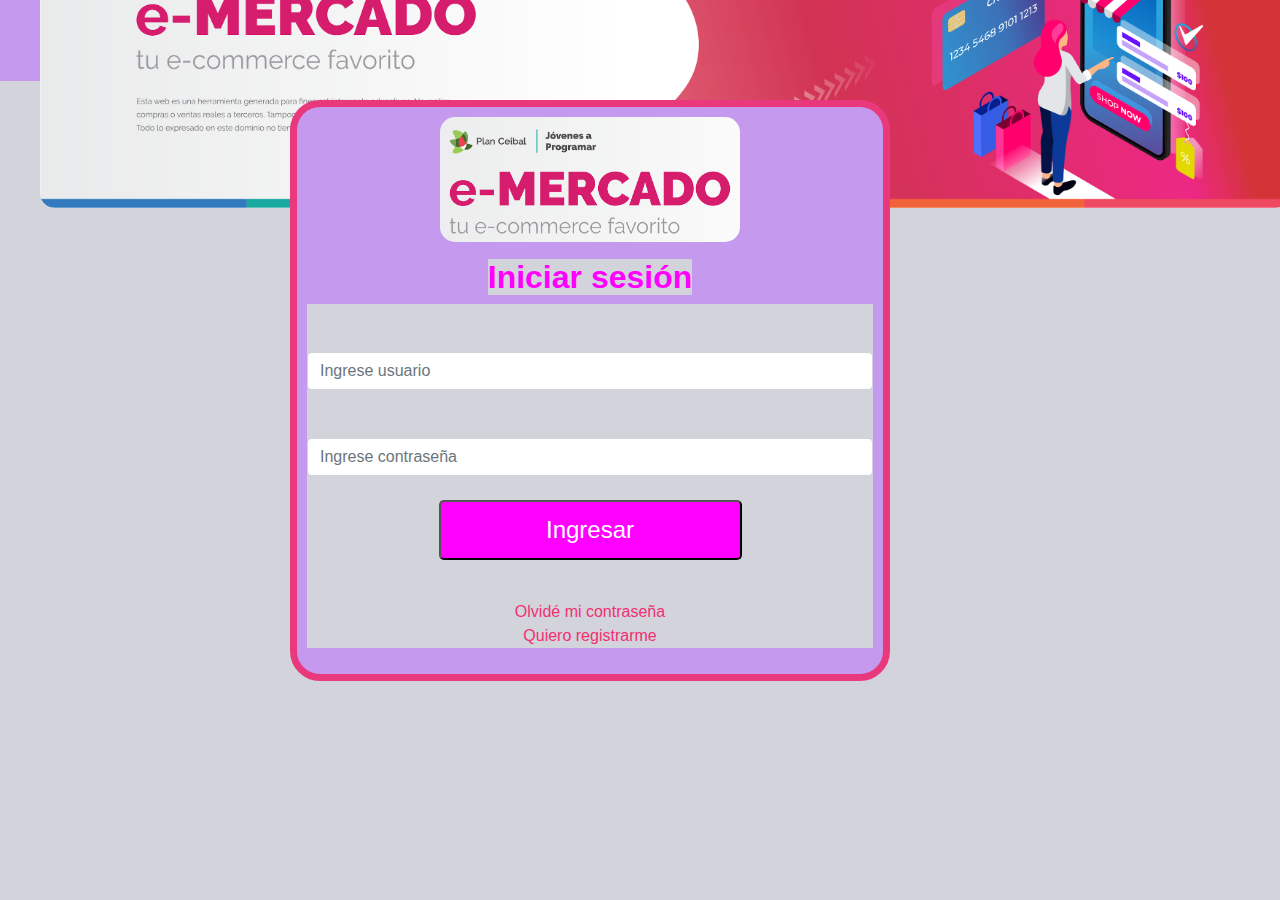
<file: index.html>
<!DOCTYPE html>
<!-- saved from url=(0049)https://getbootstrap.com/docs/4.3/examples/album/ -->
<html lang="en">

<head>
  <meta http-equiv="Content-Type" content="text/html; charset=UTF-8">
  <meta name="viewport" content="width=device-width, initial-scale=1, shrink-to-fit=no">
  <meta name="description" content="">
  <title>eMercado - Todo lo que busques está aquí</title>

  <link rel="canonical" href="https://getbootstrap.com/docs/4.3/examples/album/">
  <link href="https://fonts.googleapis.com/css?family=Raleway:300,300i,400,400i,700,700i,900,900i" rel="stylesheet">
  <!-- Bootstrap core CSS -->
  <link href="css/bootstrap.min.css" rel="stylesheet">
  <link href="css/styles.css" rel="stylesheet">
  <img src="img/cover_back.png" width="1250px">
<style>

    body {
      background-color: gray
    }
    html, body{
      height: 30%;
    }
    * {
      font-family: 'Franklin Gothic Medium', 'Arial Narrow', Arial, sans-serif;
      background-color: rgb(211, 211, 219);
    }

    h1 {
  
      color: fuchsia;
      font-size: xx-large;
      background-color: rgb(197, 153, 238)
  
    }

    body {
      
      display: -ms-flexbox;
      display: flex;
      -ms-flex-align: center;
      align-items: center;
      padding-top: 40px;
      padding-bottom: 40px;
      padding-left: 40px;
      padding-right:40px;
      background-color: rgb(197, 153, 238)
    }

    img {
    border-radius: 15px;  
    align-content: center;

    }

    button {
      background-color: fuchsia;
      color: white;
      display: inline-block;
      width: 303px;
      font-size: x-large;
      border-radius: 5px;
      padding: 10px 20px 10px 20px;
    }

    button:hover{
      background: white;
      color: fuchsia;
    }

    a {
      color: rgb(241, 48, 113);
      font: small;
    }

    .form {
      border: 7px solid rgb(233, 57, 124);
      border-radius: 30px;
      width: 50%;
      max-width: 1200px;
      padding-top: 10px;
      padding-right: 10px;
      padding-bottom: 10px;
      padding-left: 10px;
      margin-top: 700px;
      margin-left: -1000px;
      text-align: center;
      background-color: rgb(197, 153, 238);
    }
  </style>
</head>


  <body>
    
  <form class="form" id="form">
    <img src="img/login.png" width="300">
    <p>
    <p>
    <h1><b>Iniciar sesión</b></h1>
    <div>
      <!--username-->
     <br> <label for="username"></label>
       <input id= "username" type="text" class= "form-control" placeholder="Ingrese usuario" required>

      <!--password-->
     <br> <label for="password"></label>
      <input id= "password" type="password" class= "form-control" placeholder="Ingrese contraseña" required>
      <p>
      <br><button id= "button" type="submit" >Ingresar</button>
      <p>

     <br> <a href="#">Olvidé mi contraseña</a>
     <br> <a href="#">Quiero registrarme</a>
    </div>
  </div>
  <script src="js/init.js"></script>
  <script src="js/login.js"></script>
  <script src="js/nombre-usuario.js"></script>

</body>


</html>
</file>
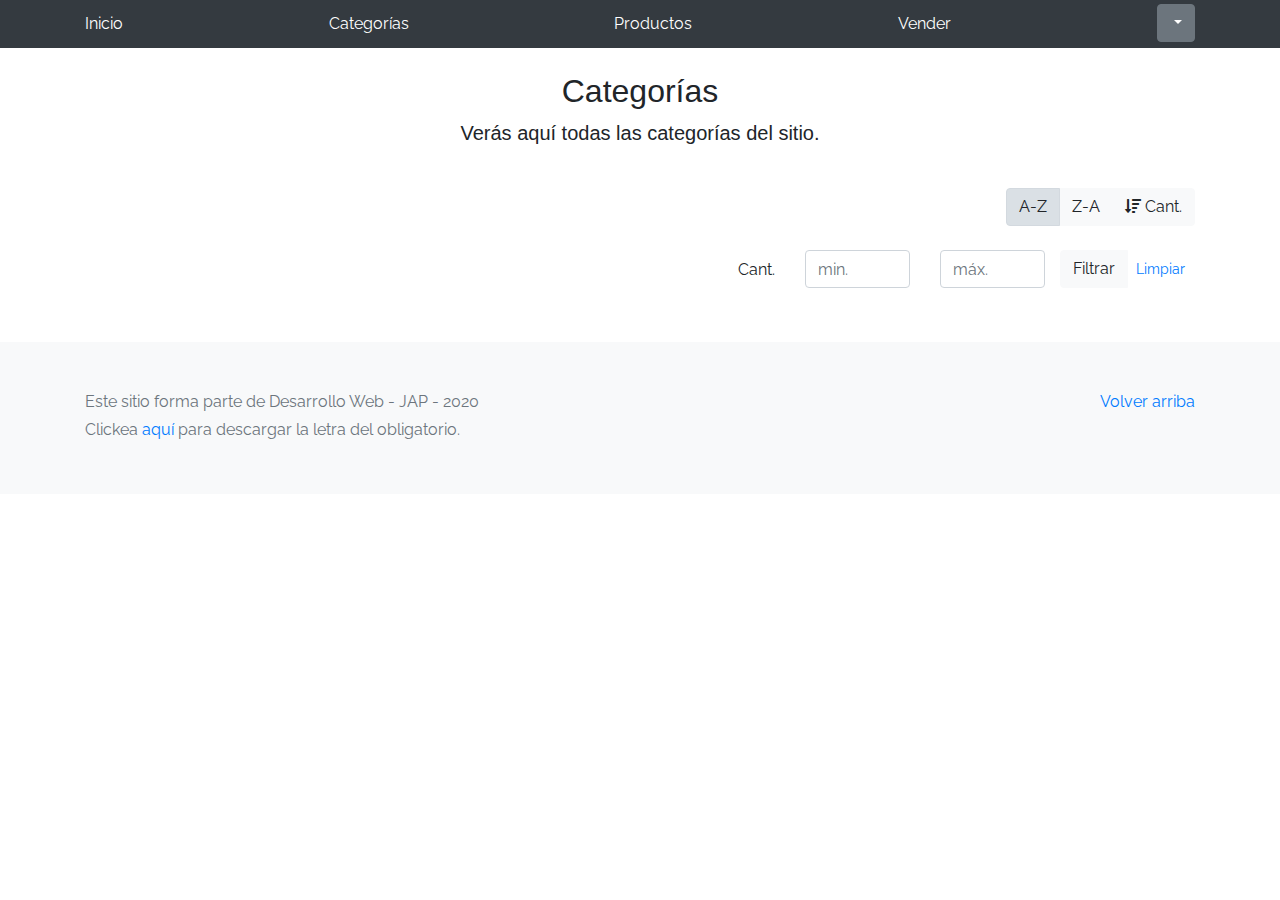
<file: categories.html>
<!DOCTYPE html>
<!-- saved from url=(0049)https://getbootstrap.com/docs/4.3/examples/album/ -->
<html lang="en">
  <head>
    <meta http-equiv="Content-Type" content="text/html; charset=UTF-8">
    <meta name="viewport" content="width=device-width, initial-scale=1, shrink-to-fit=no">
    <meta name="description" content="">
    <title>eMercado - Todo lo que busques está aquí</title>

    <link rel="canonical" href="https://getbootstrap.com/docs/4.3/examples/album/">
    <link href="https://fonts.googleapis.com/css?family=Raleway:300,300i,400,400i,700,700i,900,900i" rel="stylesheet">
    <link href="css/font-awesome.min.css" rel="stylesheet">

    <link href="css/bootstrap.min.css" rel="stylesheet">
    <link href="css/styles.css" rel="stylesheet">
  </head>
  <body>
    <nav class="site-header sticky-top py-1 bg-dark">
      <div class="container d-flex flex-column flex-md-row justify-content-between">
        <a class="py-2 d-none d-md-inline-block" href="index.html">Inicio</a>
        <a class="py-2 d-none d-md-inline-block" href="categories.html">Categorías</a>
        <a class="py-2 d-none d-md-inline-block" href="products.html">Productos</a>
        <a class="py-2 d-none d-md-inline-block" href="sell.html">Vender</a>
      <div class="dropdown">
        <button class="btn btn-secondary dropdown-toggle" type="button" data-toggle="dropdown" aria-haspopup="true" aria-expanded="false"><span id="username" ></span>
        </button>
        <div class="dropdown-menu" aria-labelledby="username">
          <a class="dropdown-item" href="cart.html">Mi carrito</a>
          <a class="dropdown-item" href="my-profile.html">Mi perfil</a>
          <a class="dropdown-item" onclick="localStorage.clear()"; href="index.html">Cerrar sesión</a>
        </div>
      </div>
    </nav>
  
    <main role="main" class="pb-5">
        <div class="text-center p-4">
            <h2>Categorías</h2>
            <p class="lead">Verás aquí todas las categorías del sitio.</p>
        </div>
        <div class="container">
            <div class="row">
                <div class="col text-right">
                    <div class="btn-group btn-group-toggle mb-4" data-toggle="buttons">
                        <label class="btn btn-light active" id="sortAsc" >
                            <input type="radio" name="options" autocomplete="off" checked>A-Z
                        </label>
                        <label class="btn btn-light" id="sortDesc" >
                            <input type="radio" name="options" autocomplete="off">Z-A
                        </label>
                        <label class="btn btn-light" id="sortByCount" >
                            <input type="radio" name="options" autocomplete="off"><i class="fas fa-sort-amount-down mr-1"></i>Cant.
                        </label>
                    </div>
                </div>
            </div>
            <div class="row justify-content-end">
              <div class="col-md-6"></div>
                <div class="col-md-6 col-sm-12 mb-1 container">
                  <div class="row container p-0 m-0">
                    <div class="col">
                      <p class="font-weight-normal text-right my-2">Cant.</p>
                    </div>
                    <div class="col">
                      <input class="form-control" type="number" placeholder="min." id="rangeFilterCountMin">
                    </div>
                    <div class="col">
                      <input class="form-control" type="number" placeholder="máx." id="rangeFilterCountMax">
                    </div>
                    <div class="col-3 p-0">
                      <div class="btn-group" role="group">
                        <button class="btn btn-light btn-block" id="rangeFilterCount">Filtrar</button>
                        <button class="btn btn-link btn-sm" id="clearRangeFilter">Limpiar</button>
                      </div>
                    </div>
                  </div>
                </div>
            </div>
            <div class="row">
                <div class="list-group" id="cat-list-container">
                </div>
            </div>
        </div>
    </main>
    <footer class="text-muted bg-light">
      <div class="container">
        <p class="float-right">
          <a href="#">Volver arriba</a>
        </p>
        <p>Este sitio forma parte de Desarrollo Web - JAP - 2020</p>
        <p>Clickea <a target="_blank" href="Letra.pdf">aquí</a> para descargar la letra del obligatorio.</p>
      </div>
    </footer>
    <div id="spinner-wrapper"><div class="lds-ring"><div></div><div></div><div></div><div></div></div></div>
    <script src="js/jquery-3.4.1.min.js"></script>
    <script src="js/bootstrap.bundle.min.js"></script>
    <script src="js/init.js"></script>
    <script src="js/categories.js"></script>
    <script src="js/nombre-usuario.js"></script>
  </body>
</html>
</file>
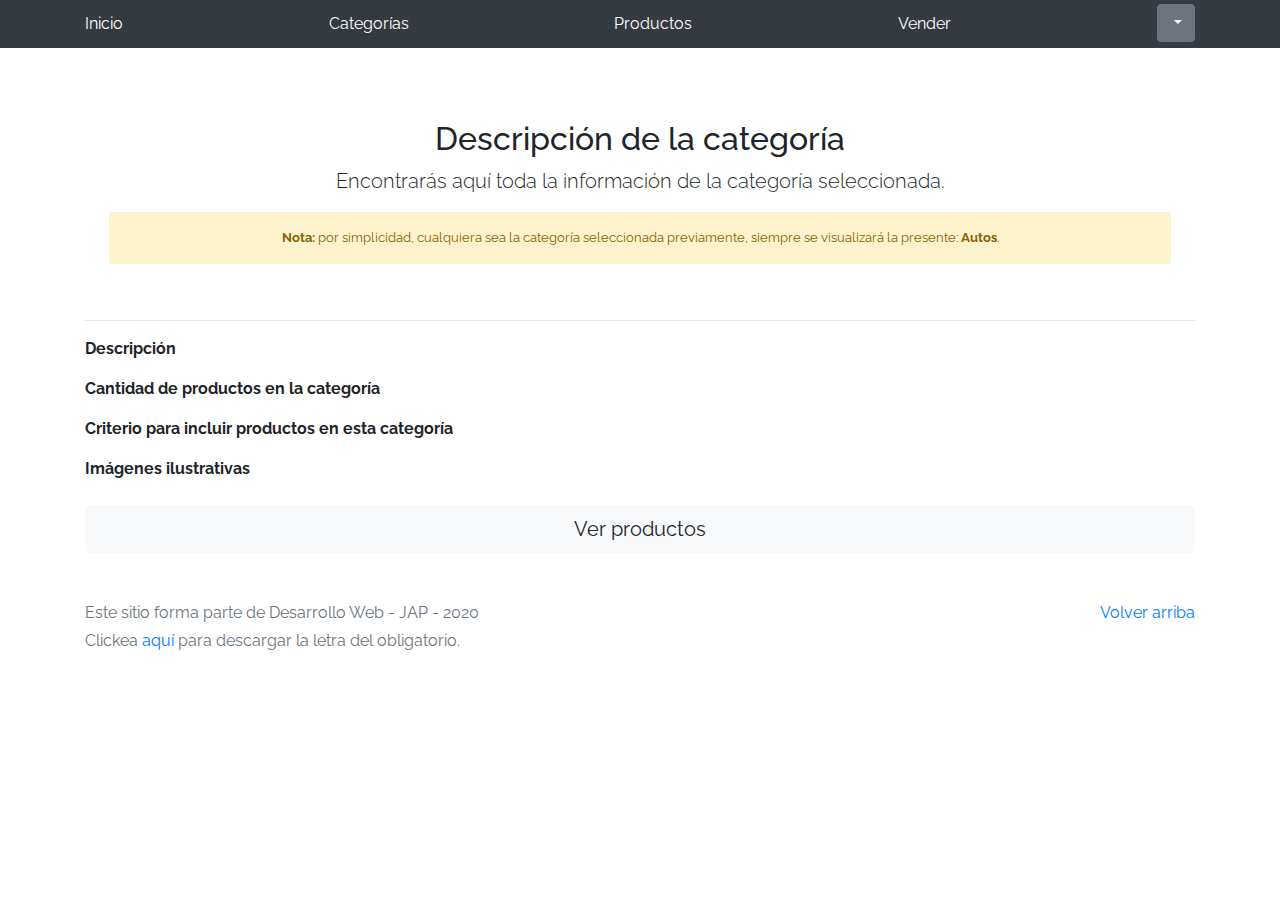
<file: category-info.html>
<!DOCTYPE html>
<!-- saved from url=(0049)https://getbootstrap.com/docs/4.3/examples/album/ -->
<html lang="en">

<head>
  <meta http-equiv="Content-Type" content="text/html; charset=UTF-8">
  <meta name="viewport" content="width=device-width, initial-scale=1, shrink-to-fit=no">
  <meta name="description" content="">
  <title>eMercado - Todo lo que busques está aquí</title>

  <link rel="canonical" href="https://getbootstrap.com/docs/4.3/examples/album/">
  <link href="https://fonts.googleapis.com/css?family=Raleway:300,300i,400,400i,700,700i,900,900i" rel="stylesheet">
  <!-- Bootstrap core CSS -->
  <link href="css/bootstrap.min.css" rel="stylesheet">
  <link href="css/styles.css" rel="stylesheet">
</head>

<body>
  <nav class="site-header sticky-top py-1 bg-dark">
    <div class="container d-flex flex-column flex-md-row justify-content-between">
      <a class="py-2 d-none d-md-inline-block" href="index.html">Inicio</a>
      <a class="py-2 d-none d-md-inline-block" href="categories.html">Categorías</a>
      <a class="py-2 d-none d-md-inline-block" href="products.html">Productos</a>
      <a class="py-2 d-none d-md-inline-block" href="sell.html">Vender</a>
    <div class="dropdown">
      <button class="btn btn-secondary dropdown-toggle" type="button" data-toggle="dropdown" aria-haspopup="true" aria-expanded="false"><span id="username" ></span>
      </button>
      <div class="dropdown-menu" aria-labelledby="username">
        <a class="dropdown-item" href="cart.html">Mi carrito</a>
        <a class="dropdown-item" href="my-profile.html">Mi perfil</a>
        <a class="dropdown-item" onclick="localStorage.clear()"; href="index.html">Cerrar sesión</a>
      </div>
    </div>
  </nav>
  
  <main role="main">
    <div class="container mt-5">
      <div class="text-center p-4">
        <h2>Descripción de la categoría</h2>
        <p class="lead">Encontrarás aquí toda la información de la categoría seleccionada.</p>
        <p class="small alert-warning py-3"><strong>Nota: </strong>por simplicidad, cualquiera sea la categoría
          seleccionada previamente, siempre se visualizará la presente: <strong>Autos</strong>.</p>
      </div>
      <h3 id="categoryName"></h3>
      <hr class="my-3">
      <dl>
        <dt>Descripción</dt>
        <dd>
          <p id="categoryDescription"></p>
        </dd>

        <dt>Cantidad de productos en la categoría</dt>
        <dd>
          <p id="productCount"></p>
        </dd>

        <dt>Criterio para incluir productos en esta categoría</dt>
        <dd>
          <p id="productCriteria"></p>
        </dd>

        <dt>Imágenes ilustrativas</dt>
        <dd>
          <div class="row text-center text-lg-left pt-2" id="productImagesGallery">
          </div>
        </dd>
      </dl>
      <a type="button" class="btn btn-light btn-lg btn-block" href="products.html">Ver productos</a>
    </div>
  </main>
  <footer class="text-muted">
    <div class="container">
      <p class="float-right">
        <a href="#">Volver arriba</a>
      </p>
      <p>Este sitio forma parte de Desarrollo Web - JAP - 2020</p>
      <p>Clickea <a target="_blank" href="Letra.pdf">aquí</a> para descargar la letra del obligatorio.</p>
    </div>
  </footer>
  <div id="spinner-wrapper">
    <div class="lds-ring">
      <div></div>
      <div></div>
      <div></div>
      <div></div>
    </div>
  </div>
  <script src="js/jquery-3.4.1.min.js"></script>
  <script src="js/bootstrap.bundle.min.js"></script>
  <script src="js/init.js"></script>
  <script src="js/category-info.js"></script>
  <script src="js/nombre-usuario.js"></script>
</body>

</html>
</file>
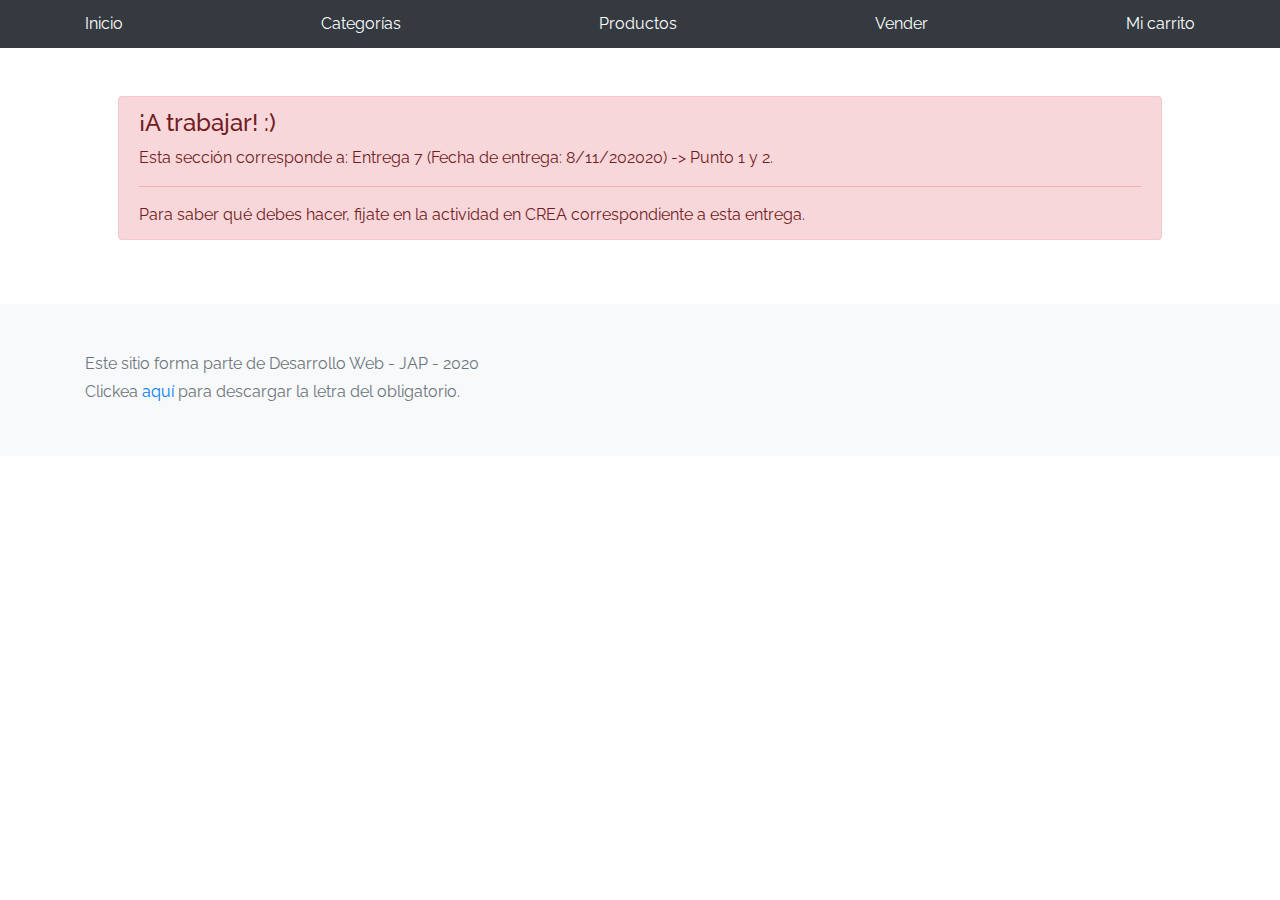
<file: my-profile.html>
<!DOCTYPE html>
<!-- saved from url=(0049)https://getbootstrap.com/docs/4.3/examples/album/ -->
<html lang="en">

<head>
  <meta http-equiv="Content-Type" content="text/html; charset=UTF-8">

  <meta name="viewport" content="width=device-width, initial-scale=1, shrink-to-fit=no">
  <meta name="description" content="">
  <title>eMercado - Todo lo que busques está aquí</title>

  <link rel="canonical" href="https://getbootstrap.com/docs/4.3/examples/album/">
  <link href="https://fonts.googleapis.com/css?family=Raleway:300,300i,400,400i,700,700i,900,900i" rel="stylesheet">

  <style>
    .bd-placeholder-img {
      font-size: 1.125rem;
      text-anchor: middle;
      -webkit-user-select: none;
      -moz-user-select: none;
      -ms-user-select: none;
      user-select: none;
    }

    @media (min-width: 768px) {
      .bd-placeholder-img-lg {
        font-size: 3.5rem;
      }
    }
  </style>
  <link href="css/bootstrap.min.css" rel="stylesheet">
  <link href="css/styles.css" rel="stylesheet">
  <link href="css/dropzone.css" rel="stylesheet">
</head>

<body>
  <nav class="site-header sticky-top py-1 bg-dark">
    <div class="container d-flex flex-column flex-md-row justify-content-between">
      <a class="py-2 d-none d-md-inline-block" href="index.html">Inicio</a>
      <a class="py-2 d-none d-md-inline-block" href="categories.html">Categorías</a>
      <a class="py-2 d-none d-md-inline-block" href="products.html">Productos</a>
      <a class="py-2 d-none d-md-inline-block" href="sell.html">Vender</a>
      <a class="py-2 d-none d-md-inline-block" href="cart.html">Mi carrito</a>
    </div>
  </nav>
  <div class="container p-5">
    <div class="alert alert-danger" role="alert" style="position: relative; width:auto; top: 0;">
      <h4 class="alert-heading">¡A trabajar! :)</h4>
      <p>Esta sección corresponde a: Entrega 7 (Fecha de entrega: 8/11/202020) -> Punto 1 y 2.</p>
      <hr>
      <p class="mb-0">Para saber qué debes hacer, fijate en la actividad en CREA correspondiente a esta entrega.</p>
    </div>
  </div>
  <footer class="text-muted bg-light">
    <div class="container">
      <p>Este sitio forma parte de Desarrollo Web - JAP - 2020</p>
      <p>Clickea <a target="_blank" href="Letra.pdf">aquí</a> para descargar la letra del obligatorio.</p>
    </div>
  </footer>
  <div class="alert fade alert-success" role="alert" id="alertResult">
    <span id="resultSpan"></span>
    <button type="button" class="close" data-dismiss="alert" aria-label="Close">
      <span aria-hidden="true">&times;</span>
    </button>
  </div>
  <div id="spinner-wrapper">
    <div class="lds-ring">
      <div></div>
      <div></div>
      <div></div>
      <div></div>
    </div>
  </div>
  <script src="js/jquery-3.4.1.min.js"></script>
  <script src="js/bootstrap.bundle.min.js"></script>
  <script src="js/dropzone.js"></script>
  <script src="js/init.js"></script>
  <script src="js/my-profile.js"></script>
</body>

</html>
</file>
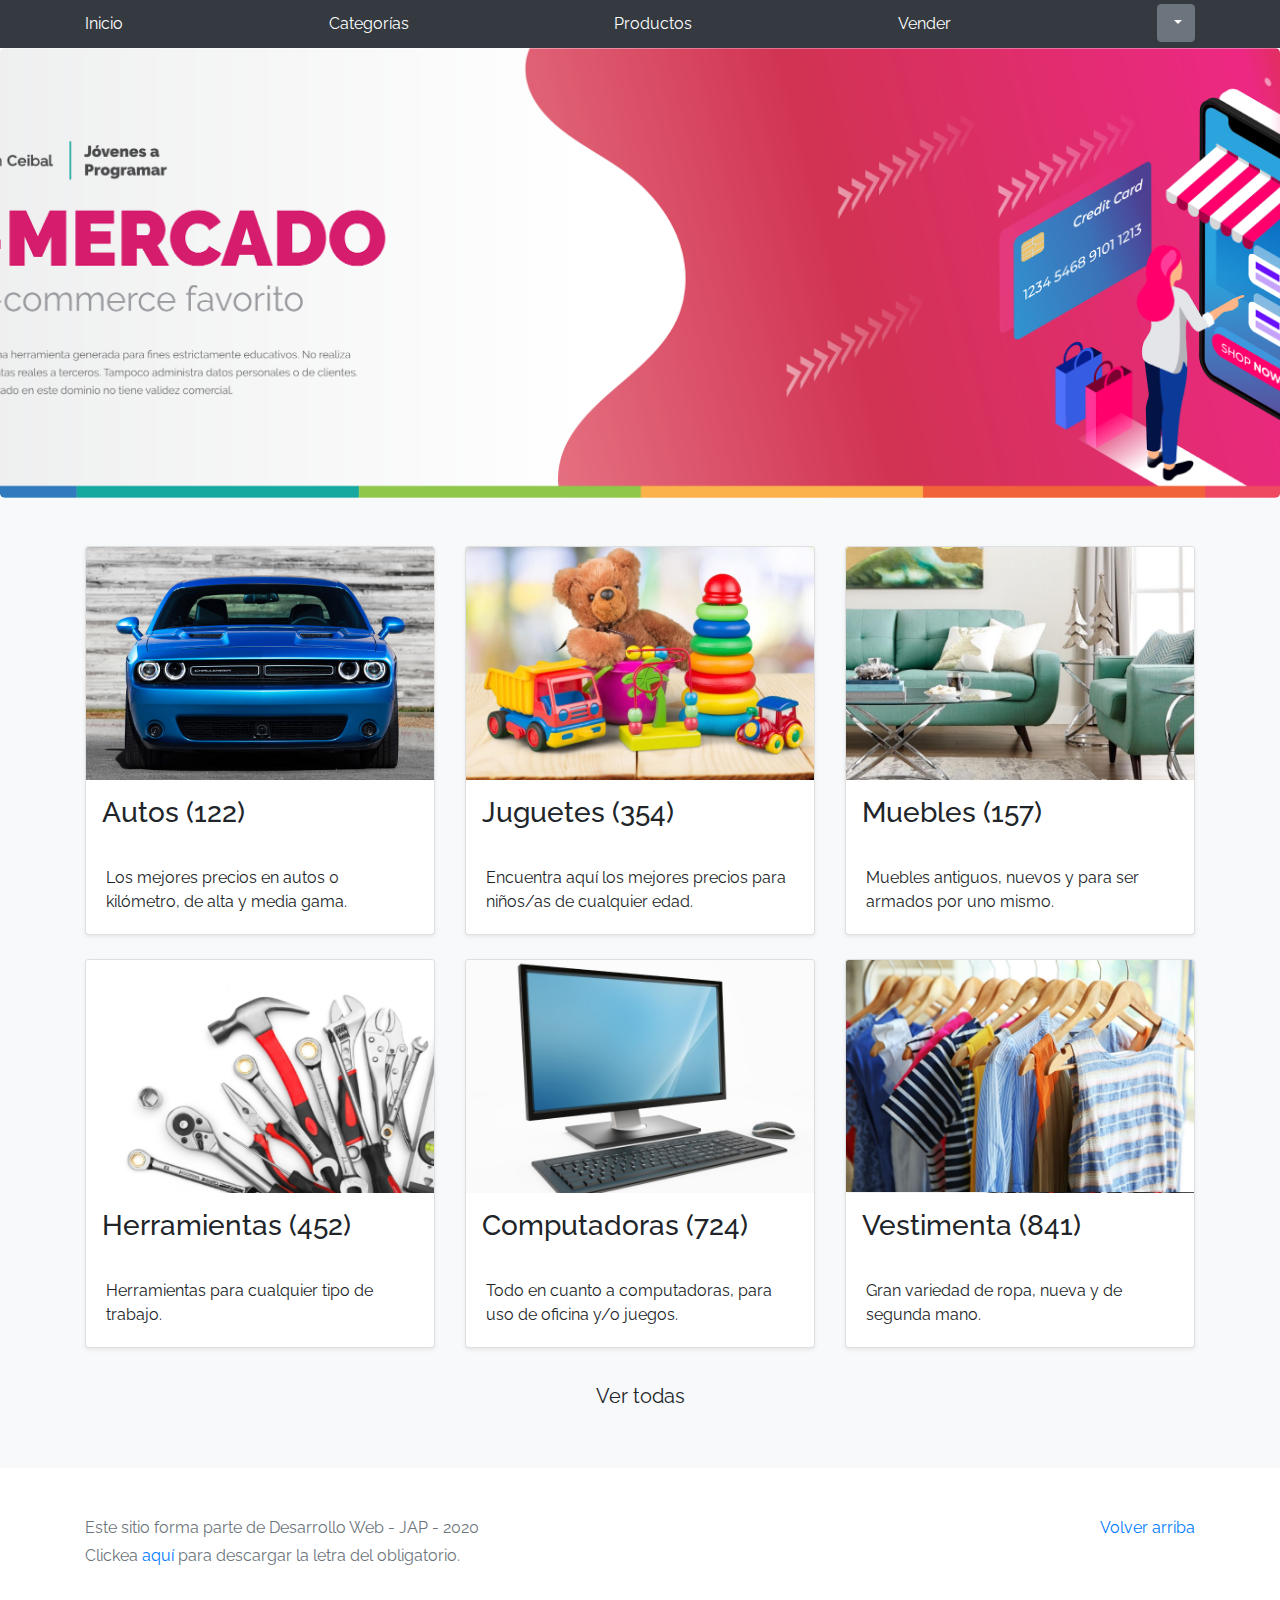
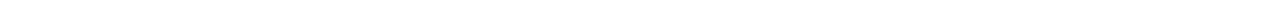
<file: principal.html>
<!DOCTYPE html>
<!-- saved from url=(0049)https://getbootstrap.com/docs/4.3/examples/album/ -->
<html lang="en">
  <head>
    <meta http-equiv="Content-Type" content="text/html; charset=UTF-8">
    <meta name="viewport" content="width=device-width, initial-scale=1, shrink-to-fit=no"> <!--establece el ancho de la web-->
   <meta name="description" content=""> <!--descripción que muestra Google (a no ser que el usuario busque algo en particular y se muestre parte de otro párrafo cualquiera)-->
    <title>eMercado - Todo lo que busques está aquí</title>

    <link rel="canonical" href="https://getbootstrap.com/docs/4.3/examples/album/"> <!--para que se muestre esta página como principal en Google de las variaciones que puedan haber (no duplicado)-->
    <link href="https://fonts.googleapis.com/css?family=Raleway:300,300i,400,400i,700,700i,900,900i" rel="stylesheet">
    <!-- Bootstrap core CSS -->
    <link href="css/bootstrap.min.css" rel="stylesheet">
    <link href="css/styles.css" rel="stylesheet">
  </head>
  <body>
    <nav class="site-header sticky-top py-1 bg-dark">
      <div class="container d-flex flex-column flex-md-row justify-content-between">
        <a class="py-2 d-none d-md-inline-block" href="index.html">Inicio</a>
        <a class="py-2 d-none d-md-inline-block" href="categories.html">Categorías</a>
        <a class="py-2 d-none d-md-inline-block" href="products.html">Productos</a>
        <a class="py-2 d-none d-md-inline-block" href="sell.html">Vender</a>
      <div class="dropdown">
        <button class="btn btn-secondary dropdown-toggle" type="button" data-toggle="dropdown" aria-haspopup="true" aria-expanded="false"><span id="username" ></span>
        </button>
        <div class="dropdown-menu" aria-labelledby="username">
          <a class="dropdown-item" href="cart.html">Mi carrito</a>
          <a class="dropdown-item" href="my-profile.html">Mi perfil</a>
          <a class="dropdown-item" onclick="localStorage.clear()"; href="index.html">Cerrar sesión</a>
        </div>
      </div>
    </nav>
    
    <main role="main"> <!--representa el contenido principal del <body> de un documento o aplicación. El área principal del contenido consiste en el contenido que está directamente relacionado, o se expande sobre el tema central de un documento o la funcionalidad central de una aplicación.-->
      <section class="jumbotron text-center"> <!--sección principal-->
        <div class="m-5">
          <h1></h1>
        </div>
      </section>
      <div class="album py-5 bg-light">
        <div class="container">
          <div class="row">
            <div class="col-md-4">
              <a href="categories.html" class="card mb-4 shadow-sm custom-card">
                <img class="bd-placeholder-img card-img-top"  src="img/cat1.jpg">
                <h3 class="m-3">Autos (122)</h3>
                <div class="card-body">
                  <p class="card-text">Los mejores precios en autos 0 kilómetro, de alta y media gama.</p>
                </div>
              </a>
            </div>
            <div class="col-md-4">
                <a href="categories.html" class="card mb-4 shadow-sm custom-card">
                  <img class="bd-placeholder-img card-img-top" src="img/cat2.jpg">
                  <h3 class="m-3">Juguetes (354)</h3>
                  <div class="card-body">
                    <p class="card-text">Encuentra aquí los mejores precios para niños/as de cualquier edad.</p>
                  </div>
                </a>
            </div>
            <div class="col-md-4">
                <a href="categories.html" class="card mb-4 shadow-sm custom-card">
                  <img class="bd-placeholder-img card-img-top" src="img/cat3.jpg">
                  <h3 class="m-3">Muebles (157)</h3>
                  <div class="card-body">
                    <p class="card-text">Muebles antiguos, nuevos y para ser armados por uno mismo.</p>
                  </div>
                </a>
            </div>
            <div class="col-md-4">
                <a href="categories.html" class="card mb-4 shadow-sm custom-card">
                  <img class="bd-placeholder-img card-img-top" src="img/cat4.jpg">
                  <h3 class="m-3">Herramientas (452)</h3>
                  <div class="card-body">
                    <p class="card-text">Herramientas para cualquier tipo de trabajo.</p>
                  </div>
                </a>
            </div>
            <div class="col-md-4">
                <a href="categories.html" class="card mb-4 shadow-sm custom-card">
                  <img class="bd-placeholder-img card-img-top" src="img/cat5.jpg">
                  <h3 class="m-3">Computadoras (724)</h3>
                  <div class="card-body">
                    <p class="card-text">Todo en cuanto a computadoras, para uso de oficina y/o juegos.</p>
                  </div>
                </a>
            </div>
            <div class="col-md-4">
                <a href="categories.html" class="card mb-4 shadow-sm custom-card">
                  <img class="bd-placeholder-img card-img-top" src="img/cat6.jpg">
                  <h3 class="m-3">Vestimenta (841)</h3>
                  <div class="card-body">
                    <p class="card-text">Gran variedad de ropa, nueva y de segunda mano.</p>
                  </div>
                </a>
            </div>
          </div>
          <div class="row">
              <a type="button" class="btn btn-light btn-lg btn-block" href="categories.html">Ver todas</a>
          </div>
        </div>
      </div>
    </main>
    <footer class="text-muted">
      <div class="container">
        <p class="float-right">
          <a href="#">Volver arriba</a>
        </p>
        <p>Este sitio forma parte de Desarrollo Web - JAP - 2020</p>
        <p>Clickea <a target="_blank" href="Letra.pdf">aquí</a> para descargar la letra del obligatorio.</p>
      </div>
    </footer>
    <script src="js/jquery-3.4.1.min.js"></script>
    <script src="js/bootstrap.bundle.min.js"></script>
    <script src="js/init.js"></script>
    <script src="js/nombre-usuario.js"></script>
  </body>
</html>
</file>
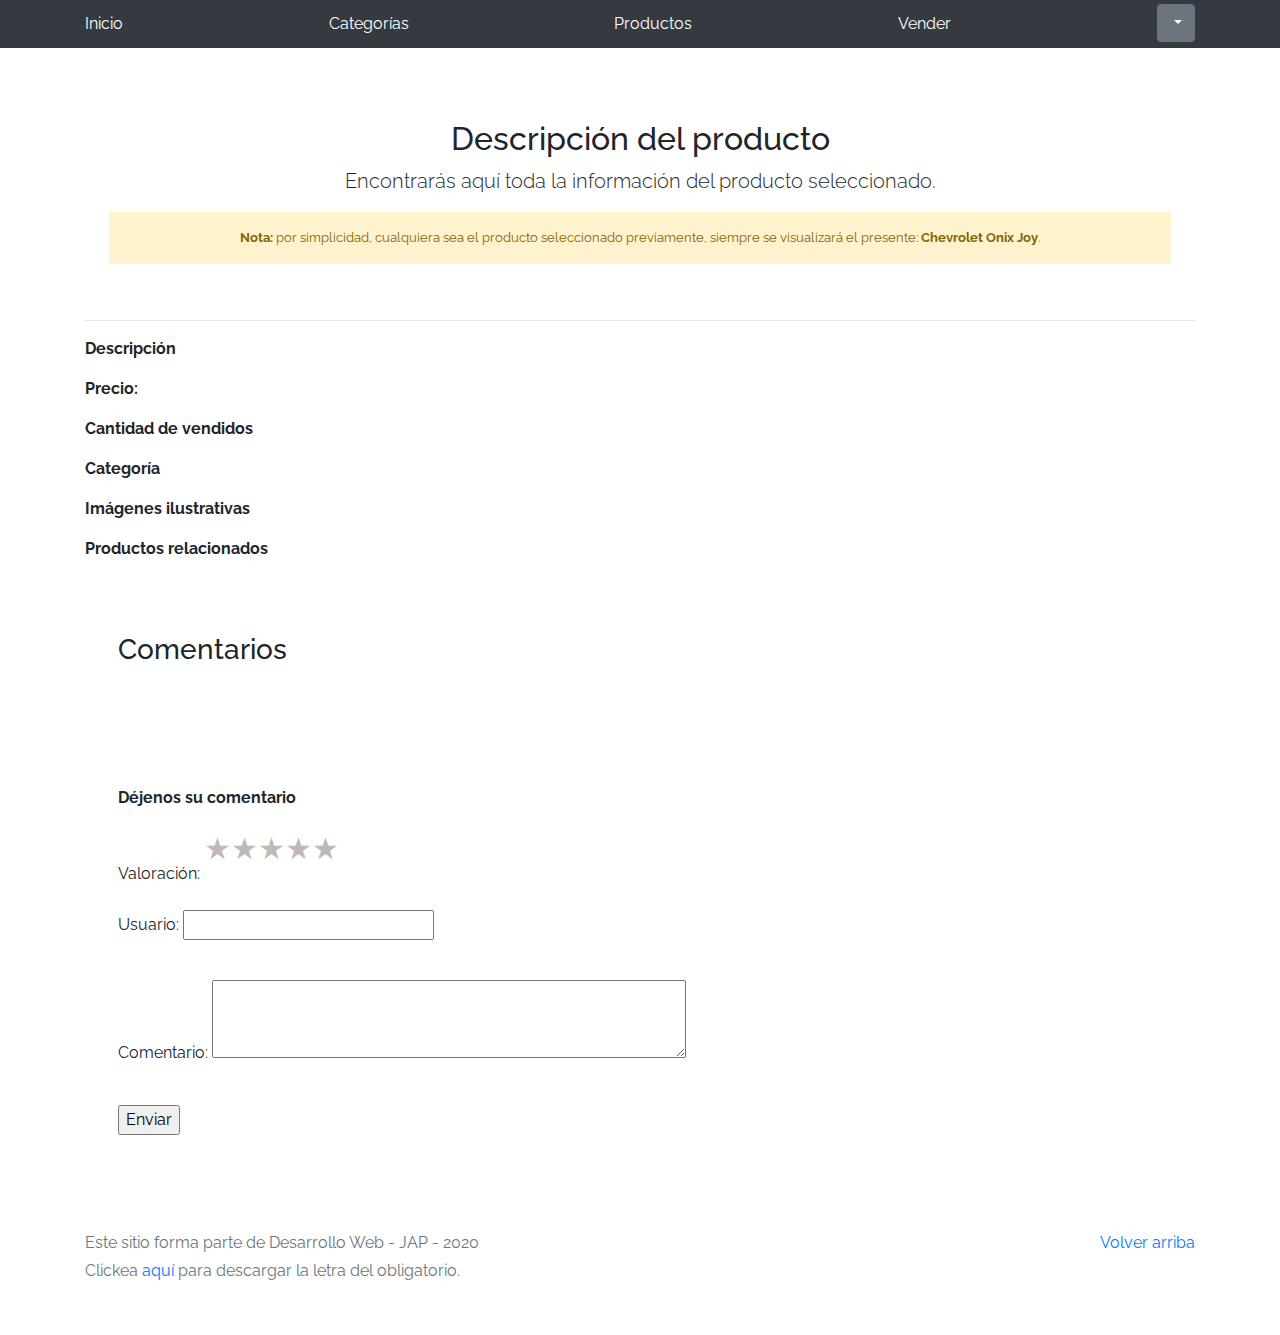
<file: product-info.html>
<!DOCTYPE html>
<!-- saved from url=(0049)https://getbootstrap.com/docs/4.3/examples/album/ -->
<html lang="en">

<head>
  <meta http-equiv="Content-Type" content="text/html; charset=UTF-8">
  <meta name="viewport" content="width=device-width, initial-scale=1, shrink-to-fit=no">
  <meta name="description" content="">
  <title>eMercado - Todo lo que busques está aquí</title>

  <link rel="canonical" href="https://getbootstrap.com/docs/4.3/examples/album/">
  <link href="https://fonts.googleapis.com/css?family=Raleway:300,300i,400,400i,700,700i,900,900i" rel="stylesheet">
  <link href="css/font-awesome.min.css" rel="stylesheet">
  <link href="css/bootstrap.min.css" rel="stylesheet">
  <link href="css/styles.css" rel="stylesheet">
  

  <style>
    .puntuacion {
    position: relative;
    overflow: hidden;
    display: inline-block;
    }

    .puntuacion input {
    position: absolute;
    top: -100px;
    }


    .puntuacion label {
    float: right;
    color: #c1b8b8;
    font-size: 30px; 
    }

    .puntuacion label:hover,
    .puntuacion label:hover ~ label,
    .puntuacion input:checked ~ label {
    color: #e83e8c;
    }
    span{
        font-family: 'Franklin Gothic Medium', 'Arial Narrow', Arial, sans-serif;
        font-weight: 400;
        color:  #e83e8c;
    }
    </style>
</head>

<body>
  <nav class="site-header sticky-top py-1 bg-dark">
    <div class="container d-flex flex-column flex-md-row justify-content-between">
      <a class="py-2 d-none d-md-inline-block" href="index.html">Inicio</a>
      <a class="py-2 d-none d-md-inline-block" href="categories.html">Categorías</a>
      <a class="py-2 d-none d-md-inline-block" href="products.html">Productos</a>
      <a class="py-2 d-none d-md-inline-block" href="sell.html">Vender</a>
    <div class="dropdown">
      <button class="btn btn-secondary dropdown-toggle" type="button" data-toggle="dropdown" aria-haspopup="true" aria-expanded="false"><span id="username" ></span>
      </button>
      <div class="dropdown-menu" aria-labelledby="username">
        <a class="dropdown-item" href="cart.html">Mi carrito</a>
        <a class="dropdown-item" href="my-profile.html">Mi perfil</a>
        <a class="dropdown-item" onclick="localStorage.clear()"; href="index.html">Cerrar sesión</a>
      </div>
    </div>
  </nav>

  <main role="main">
    <div class="container mt-5">
      <div class="text-center p-4">
        <h2>Descripción del producto</h2>
        <p class="lead">Encontrarás aquí toda la información del producto seleccionado.</p>
        <p class="small alert-warning py-3"><strong>Nota: </strong>por simplicidad, cualquiera sea el producto
          seleccionado previamente, siempre se visualizará el presente: <strong>Chevrolet Onix Joy</strong>.</p>
      </div>
      <h3 id="productName"></h3>
      <hr class="my-3">
      <dl>
        <dt>Descripción</dt>
        <dd>
          <p id="productDescription"></p>
        </dd>

        <dt>Precio:</dt>
        <dd>
          <p id="productPrice"></p>
        </dd>

        <dt>Cantidad de vendidos</dt>
        <dd>
          <p id= "productsoldCount"></p>
        </dd>

        <dt>Categoría</dt>
        <dd>
          <p id= "productCategory"></p>
        </dd>

        <dt>Imágenes ilustrativas</dt>
        <dd>
          <div class="row text-center text-lg-left pt-2" id="productImagesGallery">
          </div>
        </dd>

        <dt>Productos relacionados</dt>
        <dd>
          <div class="row text-center text-lg-left pt-2" id="relatedProducts">
          </div>
        </dd>

      </dl>
      <!--<a type="button" class="btn btn-light btn-lg btn-block" href="products.html">Ver productos relacionados</a>-->
    </div>
  </main>
<div>

 <!--formulario comentarios-->
  
 <div class="container p-5">
  <h3>Comentarios</h3>
  <div class="container p-5" id="listaComentarios">

  </div>
  </dd>

</div2>


  <p><dt>Déjenos su comentario</dt></p>
  Valoración: <span id="valor"></span>
  <div class="puntuacion">
    <input id="radio1" type="radio" name="estrellas" value="5" onclick="document.getElementById('valor').innerHTML='5'"><!--
    --><label for="radio1">★</label><!--
    --><input id="radio2" type="radio" name="estrellas" value="4" onclick="document.getElementById('valor').innerHTML='4'"><!--
    --><label for="radio2">★</label><!--
    --><input id="radio3" type="radio" name="estrellas" value="3" onclick="document.getElementById('valor').innerHTML='3'"><!--
    --><label for="radio3">★</label><!--
    --><input id="radio4" type="radio" name="estrellas" value="2" onclick="document.getElementById('valor').innerHTML='2'"><!--
    --><label for="radio4">★</label><!--
    --><input id="radio5" type="radio" name="estrellas" value="1" onclick="document.getElementById('valor').innerHTML='1'"><!--
    --><label for="radio5">★</label><br>
    
  </div><br>
  

<br> <p> Usuario: <input type="text" name="Usuario" id="userComentario" size="25"></p>
<br> <p> Comentario: <textarea name= "text" id="descripcionComentario" rows="3" cols="50"></textarea> </p>
<br> <input type="submit" value="Enviar" onclick="guardar()"> 
</div>
  <!-- <div class="container p-5">
    <div class="alert alert-danger" role="alert" style="position: relative; width:auto; top: 0;">
      <h4 class="alert-heading">¡A trabajar! :)</h4>
      <p>Esta sección corresponde a: Entrega 3 (Fecha de entrega: 13/09/2020) y Entrega 4 (Fecha de entrega: 20/09/2020).</p>
      <hr>
      <p class="mb-0">Para saber qué debes hacer, fijate en la actividad en CREA correspondiente a esta entrega.</p>
    </div>
  </div> -->
  <footer class="text-muted">
    <div class="container">
      <p class="float-right">
        <a href="#">Volver arriba</a>
      </p>
      <p>Este sitio forma parte de Desarrollo Web - JAP - 2020</p>
      <p>Clickea <a target="_blank" href="Letra.pdf">aquí</a> para descargar la letra del obligatorio.</p>
    </div>
  </footer>
  <div id="spinner-wrapper">
    <div class="lds-ring">
      <div></div>
      <div></div>
      <div></div>
      <div></div>
    </div>
  </div>
  <script src="js/jquery-3.4.1.min.js"></script>
  <script src="js/bootstrap.bundle.min.js"></script>
  <script src="js/init.js"></script>
  <script src="js/product-info.js"></script>
  <script src="js/nombre-usuario.js"></script>
  
</body>

</html>
</file>
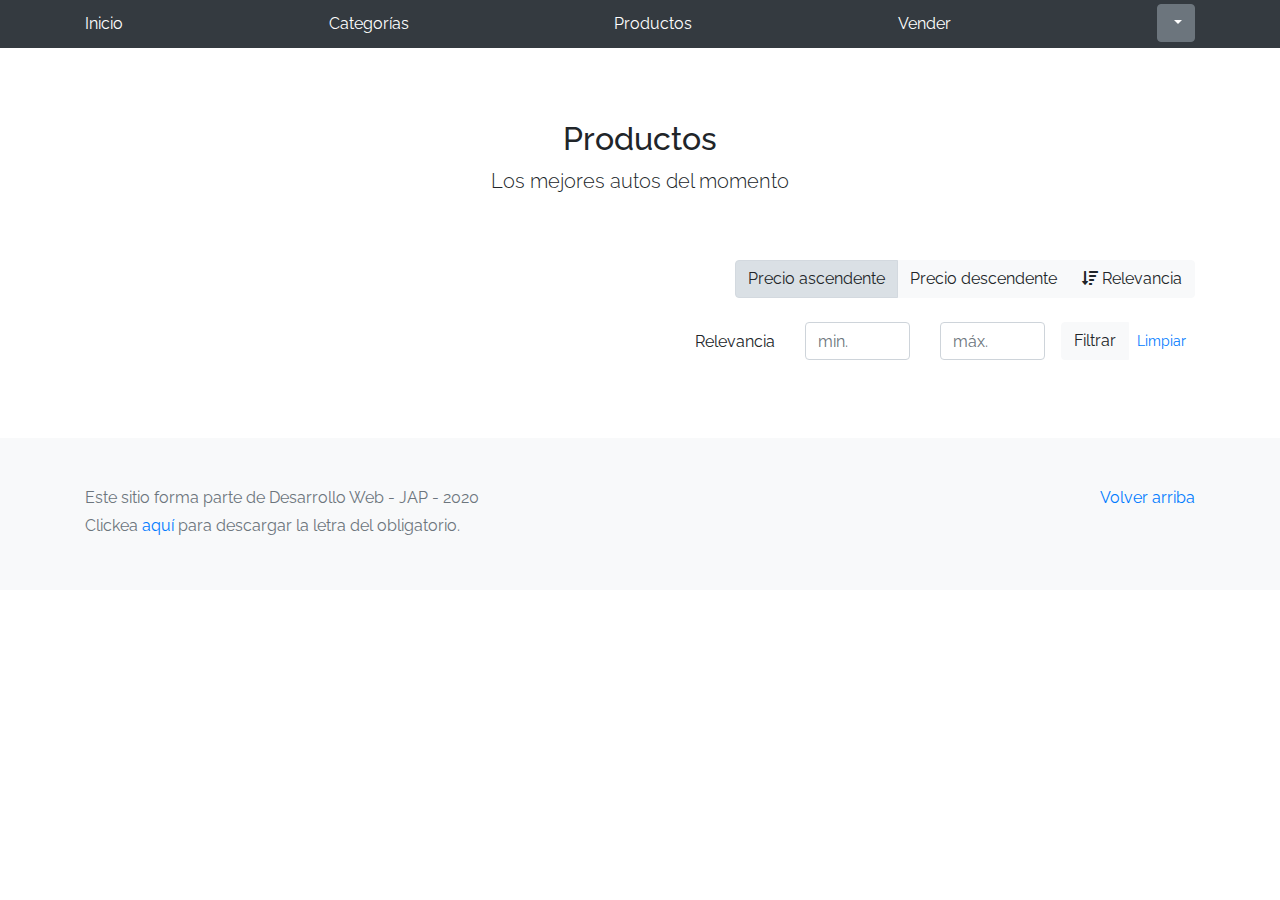
<file: products.html>
<!DOCTYPE html>
<!-- saved from url=(0049)https://getbootstrap.com/docs/4.3/examples/album/ -->
<html lang="en">
  <head>
    <meta http-equiv="Content-Type" content="text/html; charset=UTF-8">
    <meta name="viewport" content="width=device-width, initial-scale=1, shrink-to-fit=no">
    <meta name="description" content="">
    <title>eMercado - Todo lo que busques está aquí</title>

    <link rel="canonical" href="https://getbootstrap.com/docs/4.3/examples/album/">
    <link href="https://fonts.googleapis.com/css?family=Raleway:300,300i,400,400i,700,700i,900,900i" rel="stylesheet">
    <link href="css/font-awesome.min.css" rel="stylesheet">

    <link href="css/bootstrap.min.css" rel="stylesheet">
    <link href="css/styles.css" rel="stylesheet">
  </head>
  <body>
    
    <nav class="site-header sticky-top py-1 bg-dark">
      <div class="container d-flex flex-column flex-md-row justify-content-between">
        <a class="py-2 d-none d-md-inline-block" href="index.html">Inicio</a>
        <a class="py-2 d-none d-md-inline-block" href="categories.html">Categorías</a>
        <a class="py-2 d-none d-md-inline-block" href="products.html">Productos</a>
        <a class="py-2 d-none d-md-inline-block" href="sell.html">Vender</a>
      <div class="dropdown">
        <button class="btn btn-secondary dropdown-toggle" type="button" data-toggle="dropdown" aria-haspopup="true" aria-expanded="false"><span id="username" ></span>
        </button>
        <div class="dropdown-menu" aria-labelledby="username">
          <a class="dropdown-item" href="cart.html">Mi carrito</a>
          <a class="dropdown-item" href="my-profile.html">Mi perfil</a>
          <a class="dropdown-item" onclick="localStorage.clear()"; href="index.html">Cerrar sesión</a>
        </div>
      </div>
    </nav>
   
    <main role="main" class="pb-5">
      <div class="text-center p-4">
      <div class="container p-5">

     
        <h2>Productos</h2>
        <p class="lead">Los mejores autos del momento</p>
    </div>
   

    <div class="container">
      <div class="row">
          <div class="col text-right">
              <div class="btn-group btn-group-toggle mb-4" data-toggle="buttons">
                  <label class="btn btn-light active" id="sortAsc" >
                      <input type="radio" name="options" autocomplete="off" checked>Precio ascendente
                  </label>
                  <label class="btn btn-light" id="sortDesc" >
                      <input type="radio" name="options" autocomplete="off" checked>Precio descendente
                  </label>
                  <label class="btn btn-light" id="sortByCount" >
                      <input type="radio" name="options" autocomplete="off"><i class="fas fa-sort-amount-down mr-1"></i>Relevancia
                  </label>
              </div>
          </div>
      </div>
      <div class="row justify-content-end">
        <div class="col-md-6"></div>
          <div class="col-md-6 col-sm-12 mb-1 container">
            <div class="row container p-0 m-0">
              <div class="col">
                <p class="font-weight-normal text-right my-2">Relevancia</p>
              </div>
              <div class="col">
                <input class="form-control" type="number" placeholder="min." id="rangeFilterCountMin">
              </div>
              <div class="col">
                <input class="form-control" type="number" placeholder="máx." id="rangeFilterCountMax">
              </div>
              <div class="col-3 p-0">
                <div class="btn-group" role="group">
                  <button class="btn btn-light btn-block" id="rangeFilterCount">Filtrar</button>
                  <button class="btn btn-link btn-sm" id="clearRangeFilter">Limpiar</button>
                </div>
              </div>
            </div>
          </div>
      </div>




    <div class="row">
      <div class="list-group" id="product-list-container">
      </div>
  </div>
</div>
</main>
    <footer class="text-muted bg-light">
      <div class="container">
        <p class="float-right">
          <a href="#">Volver arriba</a>
        </p>
        <p>Este sitio forma parte de Desarrollo Web - JAP - 2020</p>
        <p>Clickea <a target="_blank" href="Letra.pdf">aquí</a> para descargar la letra del obligatorio.</p>
      </div>
    </footer>
    <div id="spinner-wrapper"><div class="lds-ring"><div></div><div></div><div></div><div></div></div></div>
    <script src="js/jquery-3.4.1.min.js"></script>
    <script src="js/bootstrap.bundle.min.js"></script>
    <script src="js/init.js"></script>
    <script src="js/products.js"></script>
    <script src="js/nombre-usuario.js"></script>

  </body>
</html>
</file>
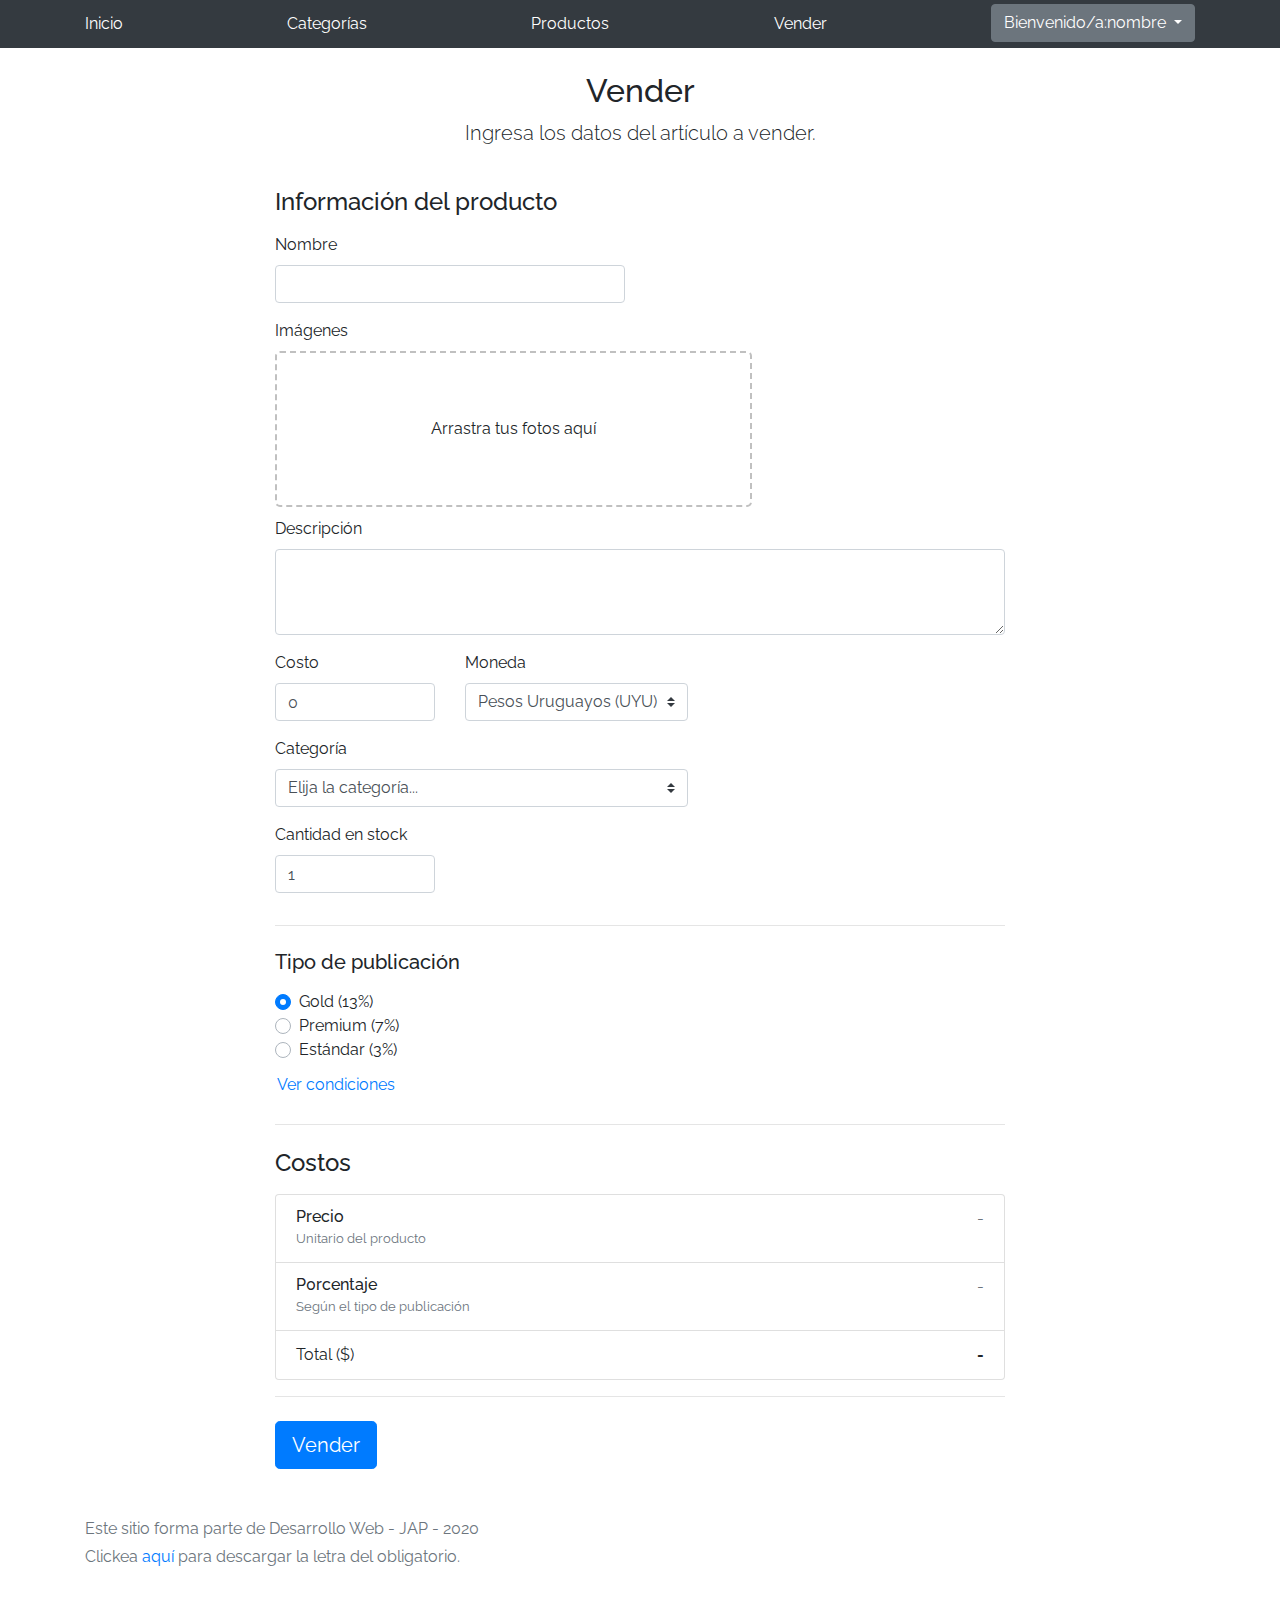
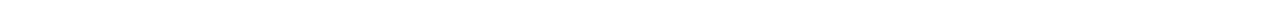
<file: sell.html>
<!DOCTYPE html>
<!-- saved from url=(0049)https://getbootstrap.com/docs/4.3/examples/album/ -->
<html lang="en"><head><meta http-equiv="Content-Type" content="text/html; charset=UTF-8">
    
    <meta name="viewport" content="width=device-width, initial-scale=1, shrink-to-fit=no">
    <meta name="description" content="">
    <title>eMercado - Todo lo que busques está aquí</title>

    <link rel="canonical" href="https://getbootstrap.com/docs/4.3/examples/album/">
    <link href="https://fonts.googleapis.com/css?family=Raleway:300,300i,400,400i,700,700i,900,900i" rel="stylesheet">

    <style>
      .bd-placeholder-img {
        font-size: 1.125rem;
        text-anchor: middle;
        -webkit-user-select: none;
        -moz-user-select: none;
        -ms-user-select: none;
        user-select: none;
      }

      @media (min-width: 768px) {
        .bd-placeholder-img-lg {
          font-size: 3.5rem;
        }
      }
    </style>
    <link href="css/bootstrap.min.css" rel="stylesheet">
    <link href="css/styles.css" rel="stylesheet">
    <link href="css/dropzone.css" rel="stylesheet">
  </head>
  <body>
    <nav class="site-header sticky-top py-1 bg-dark">
      <div class="container d-flex flex-column flex-md-row justify-content-between">
        <a class="py-2 d-none d-md-inline-block" href="index.html">Inicio</a>
        <a class="py-2 d-none d-md-inline-block" href="categories.html">Categorías</a>
        <a class="py-2 d-none d-md-inline-block" href="products.html">Productos</a>
        <a class="py-2 d-none d-md-inline-block" href="sell.html">Vender</a>
      <div class="dropdown">
        <button class="btn btn-secondary dropdown-toggle" type="button" id="nombre-usuario" data-toggle="dropdown" aria-haspopup="true" aria-expanded="false"><a>Bienvenido/a:</a></span><span id="username" >nombre</span>
        </button>
        <div class="dropdown-menu" aria-labelledby="username">
          <a class="dropdown-item" href="cart.html">Mi carrito</a>
          <a class="dropdown-item" href="my-profile.html">Mi perfil</a>
          <a class="dropdown-item" href="index.html">Cerrar sesión</a>
        </div>
      </div>
    </nav>
    
      <div class="container">
        <div class="text-center p-4">
          <h2>Vender</h2>
          <p class="lead">Ingresa los datos del artículo a vender.</p>
        </div>
        <div class="row justify-content-md-center">
          <div class="col-md-8 order-md-1">
            <h4 class="mb-3">Información del producto</h4>
            <form class="needs-validation" id="sell-info">
              <div class="row">
                <div class="col-md-6 mb-3">
                  <label for="productName">Nombre</label>
                  <input type="text" class="form-control" id="productName" placeholder="" value="" >
                  <div class="invalid-feedback">
                    Ingresa un nombre
                  </div>
                </div>
              </div>
              <div class="row">
                <div class="col-md-8 order-md-1">
                    <label for="zip">Imágenes</label>
                    <div class="needsclick dz-clickable" id="file-upload">
                      <div class="dz-message needsclick">
                        Arrastra tus fotos aquí<br>
                      </div>
                    </div>
                </div>
              </div>
              <div class="row">
                  <div class="col-md-12 mb-3">
                      <label for="productDescription">Descripción</label>
                      <textarea class="form-control" id="productDescription" rows="3"></textarea>
                  </div>
                </div>
              <div class="row">
                <div class="col-md-3 mb-3">
                  <label for="zip">Costo</label>
                  <input type="number" class="form-control" id="productCostInput" placeholder="" required="" value="0" min="0">
                  <div class="invalid-feedback">
                    El costo debe ser mayor que 0.
                  </div>
                </div>
                <div class="col-md-4 mb-3">
                    <label for="state">Moneda</label>
                    <select class="custom-select d-block w-100" id="productCurrency" required="">
                      <option selected>Pesos Uruguayos (UYU)</option>
                      <option>Dólares (USD)</option>
                    </select>
                    <div class="invalid-feedback">
                      Ingresa una categoría válida.
                    </div>
                  </div>
              </div>
              <div class="row">
                  <div class="col-md-7 mb-3">
                  <label for="state">Categoría</label>
                  <select class="custom-select d-block w-100" id="productCategory">
                    <option value="">Elija la categoría...</option>
                    <option>Autos</option>
                    <option>Juguetes</option>
                    <option>Muebles</option>
                    <option>Herramientas</option>
                    <option>Computadoras</option>
                    <option>Vestimenta</option>
                  </select>
                  <div class="invalid-feedback">
                    Por favor ingresa una categoría válida.
                  </div>
                </div>
              </div>
              <div class="row">
                  <div class="col-md-3 mb-3">
                    <label for="productCountInput">Cantidad en stock</label>
                    <input type="number" class="form-control" id="productCountInput" placeholder="" required="" value="1" min="0">
                    <div class="invalid-feedback">
                      La cantidad es requerida.
                    </div>
                  </div>
                </div>
              <hr class="mb-4">
              <h5 class="mb-3">Tipo de publicación</h5>
              <div class="d-block my-3">
                <div class="custom-control custom-radio">
                  <input id="goldradio" name="publicationType" type="radio" class="custom-control-input" checked="" required="">
                  <label class="custom-control-label" for="goldradio">Gold (13%)</label>
                </div>
                <div class="custom-control custom-radio">
                  <input id="premiumradio" name="publicationType" type="radio" class="custom-control-input" required="">
                  <label class="custom-control-label" for="premiumradio">Premium (7%)</label>
                </div>
                <div class="custom-control custom-radio">
                  <input id="standardradio" name="publicationType" type="radio" class="custom-control-input" required="">
                  <label class="custom-control-label" for="standardradio">Estándar (3%)</label>
                </div>
                <div class="row">
                  <button type="button" class="m-1 btn btn-link" data-toggle="modal" data-target="#contidionsModal">Ver condiciones</button>
                </div>
              </div>
              <hr class="mb-4">
              <h4 class="mb-3">Costos</h4>
              <ul class="list-group mb-3">
                  <li class="list-group-item d-flex justify-content-between lh-condensed">
                    <div>
                      <h6 class="my-0">Precio</h6>
                      <small class="text-muted">Unitario del producto</small>
                    </div>
                    <span class="text-muted" id="productCostText">-</span>
                  </li>
                  <li class="list-group-item d-flex justify-content-between lh-condensed">
                    <div>
                      <h6 class="my-0">P0rcentaje</h6>
                      <small class="text-muted">Según el tipo de publicación</small>
                    </div>
                    <span class="text-muted" id="comissionText">-</span>
                  </li>
                  <li class="list-group-item d-flex justify-content-between">
                    <span>Total ($)</span>
                    <strong id="totalCostText">-</strong>
                  </li>
                </ul>
              <hr class="mb-4">
              <button class="btn btn-primary btn-lg" type="submit">Vender</button>
            </form>
          </div>
        </div>
      </div>
      <footer class="text-muted">
        <div class="container">
            <p>Este sitio forma parte de Desarrollo Web - JAP - 2020</p>
            <p>Clickea <a target="_blank" href="Letra.pdf">aquí</a> para descargar la letra del obligatorio.</p>
        </div>
      </footer>
      <div class="alert fade" role="alert" id="alertResult">
          <span id="resultSpan"></span>
          <button type="button" class="close" data-dismiss="alert" aria-label="Close">
              <span aria-hidden="true">&times;</span>
          </button>
      </div>

      <div class="modal fade" tabindex="-1" role="dialog" id="contidionsModal">
        <div class="modal-dialog" role="document">
          <div class="modal-content">
            <div class="modal-header">
              <h5 class="modal-title">Condiciones de publicación</h5>
              <button type="button" class="close" data-dismiss="modal" aria-label="Close">
                <span aria-hidden="true">&times;</span>
              </button>
            </div>
            <div class="modal-body">
              <div class="container">
                  <div class="row">
                      <h5 class="text-warning">Gold (13%)</h5>
                      <p class="muted text-justify">Tu producto se verá de forma promocionada en portada, además de las condiciones de Premium y Estándar.</p>
                  </div>
                  <hr>
                  <div class="row">
                      <h5 class="text-primary">Stándar (7%)</h5>
                      <p class="muted text-justify">Se mostrará el producto en los primeros lugares de resultados de búsqueda, así cómo cuando se ingrese a la categoría que pertenezca.</p>
                  </div>
                  <hr>
                  <div class="row">
                      <h5 class="text-secondary">Estándar (3%)</h5>
                      <p class="muted text-justify">El producto se listará en la categoría correspondiente, así como en los resultados de búsquedas que coincidan con las palabras claves en el nombre.</p>
                  </div>
              </div>
            </div>
            <div class="modal-footer">
              <button type="button" class="btn btn-primary" data-dismiss="modal">Cerrar</button>
            </div>
          </div>
        </div>
      </div>
      <div id="spinner-wrapper"><div class="lds-ring"><div></div><div></div><div></div><div></div></div></div>
      <script src="js/jquery-3.4.1.min.js"></script>
      <script src="js/bootstrap.bundle.min.js"></script>
      <script src="js/dropzone.js"></script>
      <script src="js/init.js"></script>
      <script src="js/sell.js"></script>
    </body>
</html>
</file>
<file: css/styles.css>
.jumbotron, .card-body, .container, .site-header{
    font-family: 'Raleway', serif !important;
}

.jumbotron .display-4{
    font-weight: bold;
}

.jumbotron {
  height: 50vh;
  padding: 5em inherit;
  margin-bottom: 0;
  background-color: #53C0FB;
  background: url('../img/cover_back.png');
  background-size: cover;
  background-position: center;
  background-repeat: no-repeat;
  color: black;
  font-weight: bold;
}

@media (min-width: 768px) {
  .jumbotron {
    padding-top: 6rem;
    padding-bottom: 6rem;
  }
}

.jumbotron p:last-child {
  margin-bottom: 0;
}

.jumbotron-heading {
  font-weight: 300;
}

.jumbotron .container {
  max-width: 40rem;
  background-color: rgba(255, 255, 255, 0.5);
  border-radius: 10px;
  text-shadow: 1px 1px 2px grey;
}

.jumbotron .lead{
  font-size: 38px;
}

footer {
  padding-top: 3rem;
  padding-bottom: 3rem;
}

footer p {
  margin-bottom: .25rem;
}

.site-header a {
  color: white;
  transition: ease-in-out color .15s;
}

.light-text {
  color: white;
}

.site-header .dropdown-menu a {
  color: black;
}

.dropzone{
  border: 2px dashed #0087F7;
  border-radius: 5px;
  background: white;
}

.alert{
  position: fixed;
  top:80px;
  width: 50%;
  left: 50%;
  transform: translate(-50%, 0);
}

.lds-ring {
  display: inline-block;
  position: relative;
  width: 64px;
  height: 64px;
  top:50%;
  left: 50%;
}
.lds-ring div {
  box-sizing: border-box;
  display: block;
  position: absolute;
  width: 51px;
  height: 51px;
  margin: 6px;
  border: 6px solid #fff;
  border-radius: 50%;
  animation: lds-ring 1.2s cubic-bezier(0.5, 0, 0.5, 1) infinite;
  border-color: #fff transparent transparent transparent;
}
.lds-ring div:nth-child(1) {
  animation-delay: -0.45s;
}
.lds-ring div:nth-child(2) {
  animation-delay: -0.3s;
}
.lds-ring div:nth-child(3) {
  animation-delay: -0.15s;
}
@keyframes lds-ring {
  0% {
    transform: rotate(0deg);
  }
  100% {
    transform: rotate(360deg);
  }
}

#spinner-wrapper{
  position: fixed;
  background-color: rgba(0,0,0,0.5);
  width:100%;
  height: 100%;
  top:0;
  left:0;
  z-index: 1021;
  display: none;
}

a.custom-card,
a.custom-card:hover {
  color: inherit;
  text-decoration: inherit;
}

.checked {
  color: orange;
}
</file>
<file: css/dropzone.css>
/*
 * The MIT License
 * Copyright (c) 2012 Matias Meno <m@tias.me>
 */
.dropzone, .dropzone * {
  box-sizing: border-box; }

.dropzone {
  position: relative; }
  .dropzone .dz-preview {
    position: relative;
    display: inline-block;
    width: 120px;
    margin: 0.5em; }
    .dropzone .dz-preview .dz-progress {
      display: block;
      height: 15px;
      border: 1px solid #aaa; }
      .dropzone .dz-preview .dz-progress .dz-upload {
        display: block;
        height: 100%;
        width: 0;
        background: green; }
    .dropzone .dz-preview .dz-error-message {
      color: red;
      display: none; }
    .dropzone .dz-preview.dz-error .dz-error-message, .dropzone .dz-preview.dz-error .dz-error-mark {
      display: block; }
    .dropzone .dz-preview.dz-success .dz-success-mark {
      display: block; }
    .dropzone .dz-preview .dz-error-mark, .dropzone .dz-preview .dz-success-mark {
      position: absolute;
      display: none;
      left: 30px;
      top: 30px;
      width: 54px;
      height: 58px;
      left: 50%;
      margin-left: -27px; }

@-webkit-keyframes passing-through {
  0% {
    opacity: 0;
    -webkit-transform: translateY(40px);
    -moz-transform: translateY(40px);
    -ms-transform: translateY(40px);
    -o-transform: translateY(40px);
    transform: translateY(40px); }
  30%, 70% {
    opacity: 1;
    -webkit-transform: translateY(0px);
    -moz-transform: translateY(0px);
    -ms-transform: translateY(0px);
    -o-transform: translateY(0px);
    transform: translateY(0px); }
  100% {
    opacity: 0;
    -webkit-transform: translateY(-40px);
    -moz-transform: translateY(-40px);
    -ms-transform: translateY(-40px);
    -o-transform: translateY(-40px);
    transform: translateY(-40px); } }
@-moz-keyframes passing-through {
  0% {
    opacity: 0;
    -webkit-transform: translateY(40px);
    -moz-transform: translateY(40px);
    -ms-transform: translateY(40px);
    -o-transform: translateY(40px);
    transform: translateY(40px); }
  30%, 70% {
    opacity: 1;
    -webkit-transform: translateY(0px);
    -moz-transform: translateY(0px);
    -ms-transform: translateY(0px);
    -o-transform: translateY(0px);
    transform: translateY(0px); }
  100% {
    opacity: 0;
    -webkit-transform: translateY(-40px);
    -moz-transform: translateY(-40px);
    -ms-transform: translateY(-40px);
    -o-transform: translateY(-40px);
    transform: translateY(-40px); } }
@keyframes passing-through {
  0% {
    opacity: 0;
    -webkit-transform: translateY(40px);
    -moz-transform: translateY(40px);
    -ms-transform: translateY(40px);
    -o-transform: translateY(40px);
    transform: translateY(40px); }
  30%, 70% {
    opacity: 1;
    -webkit-transform: translateY(0px);
    -moz-transform: translateY(0px);
    -ms-transform: translateY(0px);
    -o-transform: translateY(0px);
    transform: translateY(0px); }
  100% {
    opacity: 0;
    -webkit-transform: translateY(-40px);
    -moz-transform: translateY(-40px);
    -ms-transform: translateY(-40px);
    -o-transform: translateY(-40px);
    transform: translateY(-40px); } }
@-webkit-keyframes slide-in {
  0% {
    opacity: 0;
    -webkit-transform: translateY(40px);
    -moz-transform: translateY(40px);
    -ms-transform: translateY(40px);
    -o-transform: translateY(40px);
    transform: translateY(40px); }
  30% {
    opacity: 1;
    -webkit-transform: translateY(0px);
    -moz-transform: translateY(0px);
    -ms-transform: translateY(0px);
    -o-transform: translateY(0px);
    transform: translateY(0px); } }
@-moz-keyframes slide-in {
  0% {
    opacity: 0;
    -webkit-transform: translateY(40px);
    -moz-transform: translateY(40px);
    -ms-transform: translateY(40px);
    -o-transform: translateY(40px);
    transform: translateY(40px); }
  30% {
    opacity: 1;
    -webkit-transform: translateY(0px);
    -moz-transform: translateY(0px);
    -ms-transform: translateY(0px);
    -o-transform: translateY(0px);
    transform: translateY(0px); } }
@keyframes slide-in {
  0% {
    opacity: 0;
    -webkit-transform: translateY(40px);
    -moz-transform: translateY(40px);
    -ms-transform: translateY(40px);
    -o-transform: translateY(40px);
    transform: translateY(40px); }
  30% {
    opacity: 1;
    -webkit-transform: translateY(0px);
    -moz-transform: translateY(0px);
    -ms-transform: translateY(0px);
    -o-transform: translateY(0px);
    transform: translateY(0px); } }
@-webkit-keyframes pulse {
  0% {
    -webkit-transform: scale(1);
    -moz-transform: scale(1);
    -ms-transform: scale(1);
    -o-transform: scale(1);
    transform: scale(1); }
  10% {
    -webkit-transform: scale(1.1);
    -moz-transform: scale(1.1);
    -ms-transform: scale(1.1);
    -o-transform: scale(1.1);
    transform: scale(1.1); }
  20% {
    -webkit-transform: scale(1);
    -moz-transform: scale(1);
    -ms-transform: scale(1);
    -o-transform: scale(1);
    transform: scale(1); } }
@-moz-keyframes pulse {
  0% {
    -webkit-transform: scale(1);
    -moz-transform: scale(1);
    -ms-transform: scale(1);
    -o-transform: scale(1);
    transform: scale(1); }
  10% {
    -webkit-transform: scale(1.1);
    -moz-transform: scale(1.1);
    -ms-transform: scale(1.1);
    -o-transform: scale(1.1);
    transform: scale(1.1); }
  20% {
    -webkit-transform: scale(1);
    -moz-transform: scale(1);
    -ms-transform: scale(1);
    -o-transform: scale(1);
    transform: scale(1); } }
@keyframes pulse {
  0% {
    -webkit-transform: scale(1);
    -moz-transform: scale(1);
    -ms-transform: scale(1);
    -o-transform: scale(1);
    transform: scale(1); }
  10% {
    -webkit-transform: scale(1.1);
    -moz-transform: scale(1.1);
    -ms-transform: scale(1.1);
    -o-transform: scale(1.1);
    transform: scale(1.1); }
  20% {
    -webkit-transform: scale(1);
    -moz-transform: scale(1);
    -ms-transform: scale(1);
    -o-transform: scale(1);
    transform: scale(1); } }
#file-upload, #file-upload * {
  box-sizing: border-box; }

#file-upload {
  min-height: 150px;
  border: 2px dashed silver;
  border-radius: 5px;
  background: white;
margin-bottom: 10px;}
  #file-upload.dz-clickable {
    cursor: pointer; }
    #file-upload.dz-clickable * {
      cursor: default; }
    #file-upload.dz-clickable .dz-message, #file-upload.dz-clickable .dz-message * {
      cursor: pointer; }
  #file-upload.dz-started .dz-message {
    display: none; }
  #file-upload.dz-drag-hover {
    border-style: solid; }
    #file-upload.dz-drag-hover .dz-message {
      opacity: 0.5; }
  #file-upload .dz-message {
    text-align: center;
    margin: 4em 0; }
  #file-upload .dz-preview {
    position: relative;
    display: inline-block;
    vertical-align: top;
    margin: 16px;
    min-height: 100px; }
    #file-upload .dz-preview:hover {
      z-index: 1000; }
      #file-upload .dz-preview:hover .dz-details {
        opacity: 1; }
    #file-upload .dz-preview.dz-file-preview .dz-image {
      border-radius: 20px;
      background: #999;
      background: linear-gradient(to bottom, #eee, #ddd); }
    #file-upload .dz-preview.dz-file-preview .dz-details {
      opacity: 1; }
    #file-upload .dz-preview.dz-image-preview {
      background: white; }
      #file-upload .dz-preview.dz-image-preview .dz-details {
        -webkit-transition: opacity 0.2s linear;
        -moz-transition: opacity 0.2s linear;
        -ms-transition: opacity 0.2s linear;
        -o-transition: opacity 0.2s linear;
        transition: opacity 0.2s linear; }
    #file-upload .dz-preview .dz-remove {
      font-size: 14px;
      text-align: center;
      display: block;
      cursor: pointer;
      border: none; }
      #file-upload .dz-preview .dz-remove:hover {
        text-decoration: underline; }
    #file-upload .dz-preview:hover .dz-details {
      opacity: 1; }
    #file-upload .dz-preview .dz-details {
      z-index: 20;
      position: absolute;
      top: 0;
      left: 0;
      opacity: 0;
      font-size: 13px;
      min-width: 100%;
      max-width: 100%;
      padding: 2em 1em;
      text-align: center;
      color: rgba(0, 0, 0, 0.9);
      line-height: 150%; }
      #file-upload .dz-preview .dz-details .dz-size {
        margin-bottom: 1em;
        font-size: 16px; }
      #file-upload .dz-preview .dz-details .dz-filename {
        white-space: nowrap; }
        #file-upload .dz-preview .dz-details .dz-filename:hover span {
          border: 1px solid rgba(200, 200, 200, 0.8);
          background-color: rgba(255, 255, 255, 0.8); }
        #file-upload .dz-preview .dz-details .dz-filename:not(:hover) {
          overflow: hidden;
          text-overflow: ellipsis; }
          #file-upload .dz-preview .dz-details .dz-filename:not(:hover) span {
            border: 1px solid transparent; }
      #file-upload .dz-preview .dz-details .dz-filename span, #file-upload .dz-preview .dz-details .dz-size span {
        background-color: rgba(255, 255, 255, 0.4);
        padding: 0 0.4em;
        border-radius: 3px; }
    #file-upload .dz-preview:hover .dz-image img {
      -webkit-transform: scale(1.05, 1.05);
      -moz-transform: scale(1.05, 1.05);
      -ms-transform: scale(1.05, 1.05);
      -o-transform: scale(1.05, 1.05);
      transform: scale(1.05, 1.05);
      -webkit-filter: blur(8px);
      filter: blur(8px); }
    #file-upload .dz-preview .dz-image {
      border-radius: 20px;
      overflow: hidden;
      width: 120px;
      height: 120px;
      position: relative;
      display: block;
      z-index: 10; }
      #file-upload .dz-preview .dz-image img {
        display: block; }
    #file-upload .dz-preview.dz-success .dz-success-mark {
      -webkit-animation: passing-through 3s cubic-bezier(0.77, 0, 0.175, 1);
      -moz-animation: passing-through 3s cubic-bezier(0.77, 0, 0.175, 1);
      -ms-animation: passing-through 3s cubic-bezier(0.77, 0, 0.175, 1);
      -o-animation: passing-through 3s cubic-bezier(0.77, 0, 0.175, 1);
      animation: passing-through 3s cubic-bezier(0.77, 0, 0.175, 1); }
    #file-upload .dz-preview.dz-error .dz-error-mark {
      opacity: 1;
      -webkit-animation: slide-in 3s cubic-bezier(0.77, 0, 0.175, 1);
      -moz-animation: slide-in 3s cubic-bezier(0.77, 0, 0.175, 1);
      -ms-animation: slide-in 3s cubic-bezier(0.77, 0, 0.175, 1);
      -o-animation: slide-in 3s cubic-bezier(0.77, 0, 0.175, 1);
      animation: slide-in 3s cubic-bezier(0.77, 0, 0.175, 1); }
    #file-upload .dz-preview .dz-success-mark, #file-upload .dz-preview .dz-error-mark {
      pointer-events: none;
      opacity: 0;
      z-index: 500;
      position: absolute;
      display: block;
      top: 50%;
      left: 50%;
      margin-left: -27px;
      margin-top: -27px; }
      #file-upload .dz-preview .dz-success-mark svg, #file-upload .dz-preview .dz-error-mark svg {
        display: block;
        width: 54px;
        height: 54px; }
    #file-upload .dz-preview.dz-processing .dz-progress {
      opacity: 1;
      -webkit-transition: all 0.2s linear;
      -moz-transition: all 0.2s linear;
      -ms-transition: all 0.2s linear;
      -o-transition: all 0.2s linear;
      transition: all 0.2s linear; }
    #file-upload .dz-preview.dz-complete .dz-progress {
      opacity: 0;
      -webkit-transition: opacity 0.4s ease-in;
      -moz-transition: opacity 0.4s ease-in;
      -ms-transition: opacity 0.4s ease-in;
      -o-transition: opacity 0.4s ease-in;
      transition: opacity 0.4s ease-in; }
    #file-upload .dz-preview:not(.dz-processing) .dz-progress {
      -webkit-animation: pulse 6s ease infinite;
      -moz-animation: pulse 6s ease infinite;
      -ms-animation: pulse 6s ease infinite;
      -o-animation: pulse 6s ease infinite;
      animation: pulse 6s ease infinite; }
    #file-upload .dz-preview .dz-progress {
      opacity: 1;
      z-index: 1000;
      pointer-events: none;
      position: absolute;
      height: 16px;
      left: 50%;
      top: 50%;
      margin-top: -8px;
      width: 80px;
      margin-left: -40px;
      background: rgba(255, 255, 255, 0.9);
      -webkit-transform: scale(1);
      border-radius: 8px;
      overflow: hidden; }
      #file-upload .dz-preview .dz-progress .dz-upload {
        background: #333;
        background: linear-gradient(to bottom, #666, #444);
        position: absolute;
        top: 0;
        left: 0;
        bottom: 0;
        width: 0;
        -webkit-transition: width 300ms ease-in-out;
        -moz-transition: width 300ms ease-in-out;
        -ms-transition: width 300ms ease-in-out;
        -o-transition: width 300ms ease-in-out;
        transition: width 300ms ease-in-out; }
    #file-upload .dz-preview.dz-error .dz-error-message {
      display: block; }
    #file-upload .dz-preview.dz-error:hover .dz-error-message {
      opacity: 1;
      pointer-events: auto; }
    #file-upload .dz-preview .dz-error-message {
      pointer-events: none;
      z-index: 1000;
      position: absolute;
      display: block;
      display: none;
      opacity: 0;
      -webkit-transition: opacity 0.3s ease;
      -moz-transition: opacity 0.3s ease;
      -ms-transition: opacity 0.3s ease;
      -o-transition: opacity 0.3s ease;
      transition: opacity 0.3s ease;
      border-radius: 8px;
      font-size: 13px;
      top: 130px;
      left: -10px;
      width: 140px;
      background: #be2626;
      background: linear-gradient(to bottom, #be2626, #a92222);
      padding: 0.5em 1.2em;
      color: white; }
      #file-upload .dz-preview .dz-error-message:after {
        content: '';
        position: absolute;
        top: -6px;
        left: 64px;
        width: 0;
        height: 0;
        border-left: 6px solid transparent;
        border-right: 6px solid transparent;
        border-bottom: 6px solid #be2626; }

#file-upload .dz-preview.dz-error .dz-error-message, #file-upload .dz-preview.dz-error .dz-error-mark{
  display: none;
}
</file>
